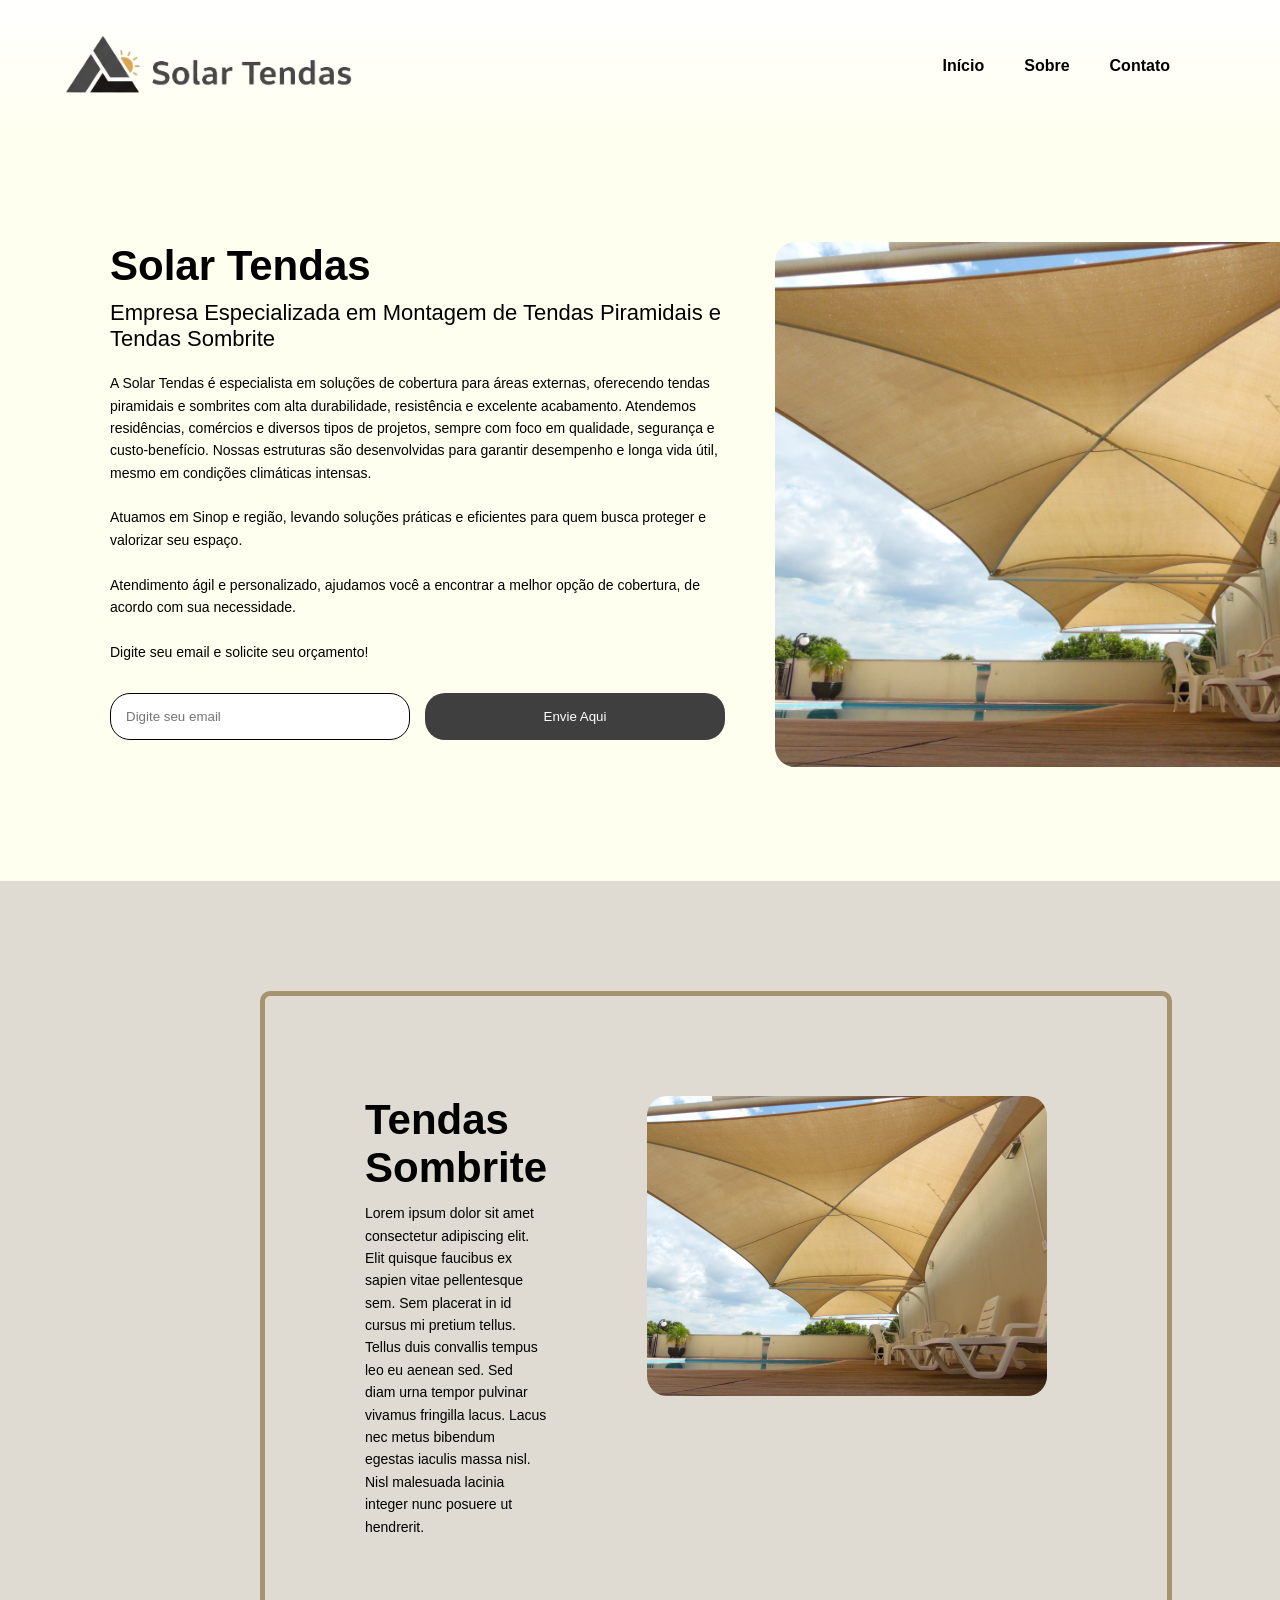
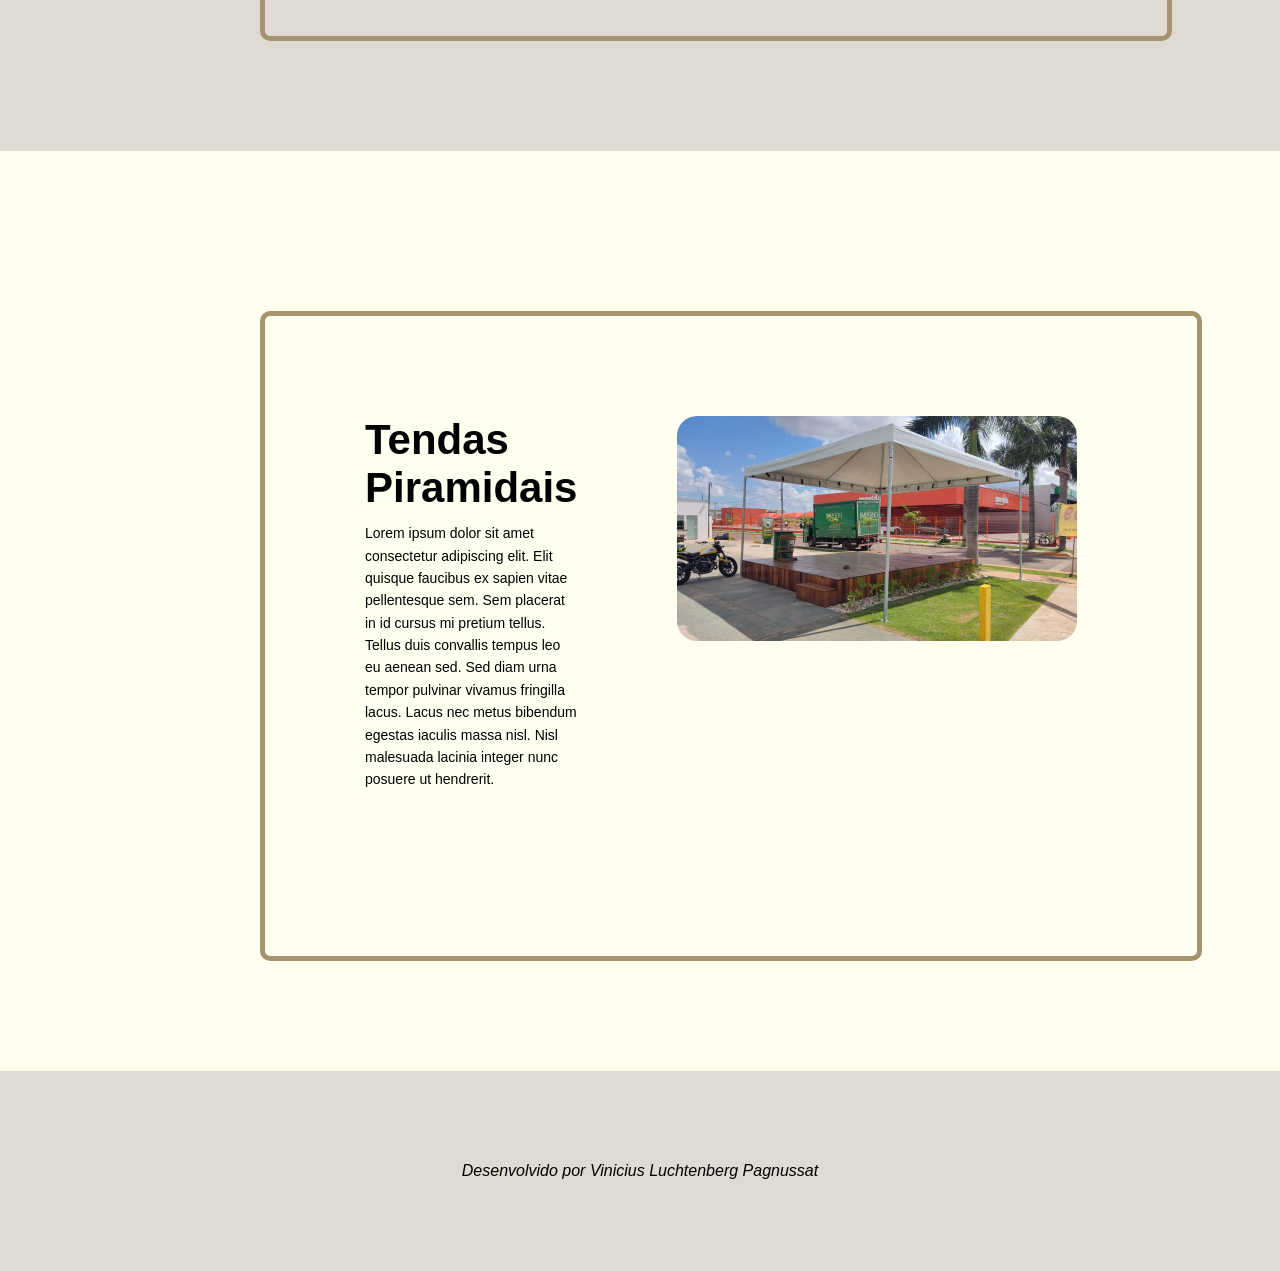
<file: index.html>
<!DOCTYPE html>
<html lang="pt-BR">

<head>
    <meta charset="UTF-8">
    <meta name="viewport" content="width=device-width, initial-scale=1.0">
    <title>Solar Tendas</title>
    <link rel="stylesheet" href="main.css">
    <link rel="shortcut icon" href="Imagem3.png" type="image/png">
</head>

<body>

    <header>
        <div class="logotipo">
            <img src="Logotipo.png" width="360" alt="logo">
        </div>
        <nav>
            <ul>    
                <li><a href="#sessao-principal">Início</a></li>
                <li><a href="#sessao-produtos">Sobre</a></li>
                <li><a href="#sessao-produtos2">Contato</a></li>
            </ul>
        </nav>
    </header>

    <section class="container" id="sessao-principal">
        <div class="texto">
            <h2>Solar Tendas</h2>
            <h3>Empresa Especializada em Montagem de Tendas Piramidais e Tendas Sombrite</h3>
            <p>A Solar Tendas é especialista em soluções de cobertura para áreas externas, oferecendo tendas piramidais e sombrites com alta durabilidade, resistência e excelente acabamento.
            Atendemos residências, comércios e diversos tipos de projetos, sempre com foco em qualidade, segurança e custo-benefício. Nossas estruturas são desenvolvidas para garantir desempenho e longa vida útil, mesmo em condições climáticas intensas.
                <br><br>
                    Atuamos em Sinop e região, levando soluções práticas e eficientes para quem busca proteger e valorizar seu espaço.

                <br><br>
                    Atendimento ágil e personalizado, ajudamos você a encontrar a melhor opção de cobertura, de acordo com sua necessidade.
                <br><br>
                    Digite seu email e solicite seu orçamento!</p>
        <div class="botoes">
            <input type="email" placeholder="Digite seu email" id="valueemail">
            <input type="submit" value="Envie Aqui" id="btnenviar"> 
        </div>
    </div>

    <div class="imagem">
        <img src="produto.jpg" width="100" alt="imagembaixo">
    </div>
    </section>

    <section class="container" id="sessao-produtos">
        <div class="block"> 
            <div class="textblock">
                <h2 id="text2">Tendas Sombrite</h2>
                <p class="paragraphblock">Lorem ipsum dolor sit amet consectetur adipiscing elit. Elit quisque faucibus ex sapien vitae pellentesque sem. Sem placerat in id cursus mi pretium tellus. Tellus duis convallis tempus leo eu aenean sed. Sed diam urna tempor pulvinar vivamus fringilla lacus. Lacus nec metus bibendum egestas iaculis massa nisl. Nisl malesuada lacinia integer nunc posuere ut hendrerit.</p>
            </div>
            <div class="imagemblock">
                <img src="produto.jpg" alt="foto tenda">
            </div>
        </div>
    </section>

    <section class="container" id="sessao-produtos2">
        <div class="block">
            <div class="textblock">
                <h2>Tendas Piramidais</h2>
                <p class="paragraphblock">Lorem ipsum dolor sit amet consectetur adipiscing elit. Elit quisque faucibus ex sapien vitae pellentesque sem. Sem placerat in id cursus mi pretium tellus. Tellus duis convallis tempus leo eu aenean sed. Sed diam urna tempor pulvinar vivamus fringilla lacus. Lacus nec metus bibendum egestas iaculis massa nisl. Nisl malesuada lacinia integer nunc posuere ut hendrerit.</p>
            </div>
            <div class="imagemblock">
                <img src="produto2.jpg" alt="foto tenda">
            </div>
        </div>
    </section>

    <footer>
        <span>Desenvolvido por Vinicius Luchtenberg Pagnussat</span>
    </footer>

    <script src="script.js"></script>
</body>

</html>
</file>
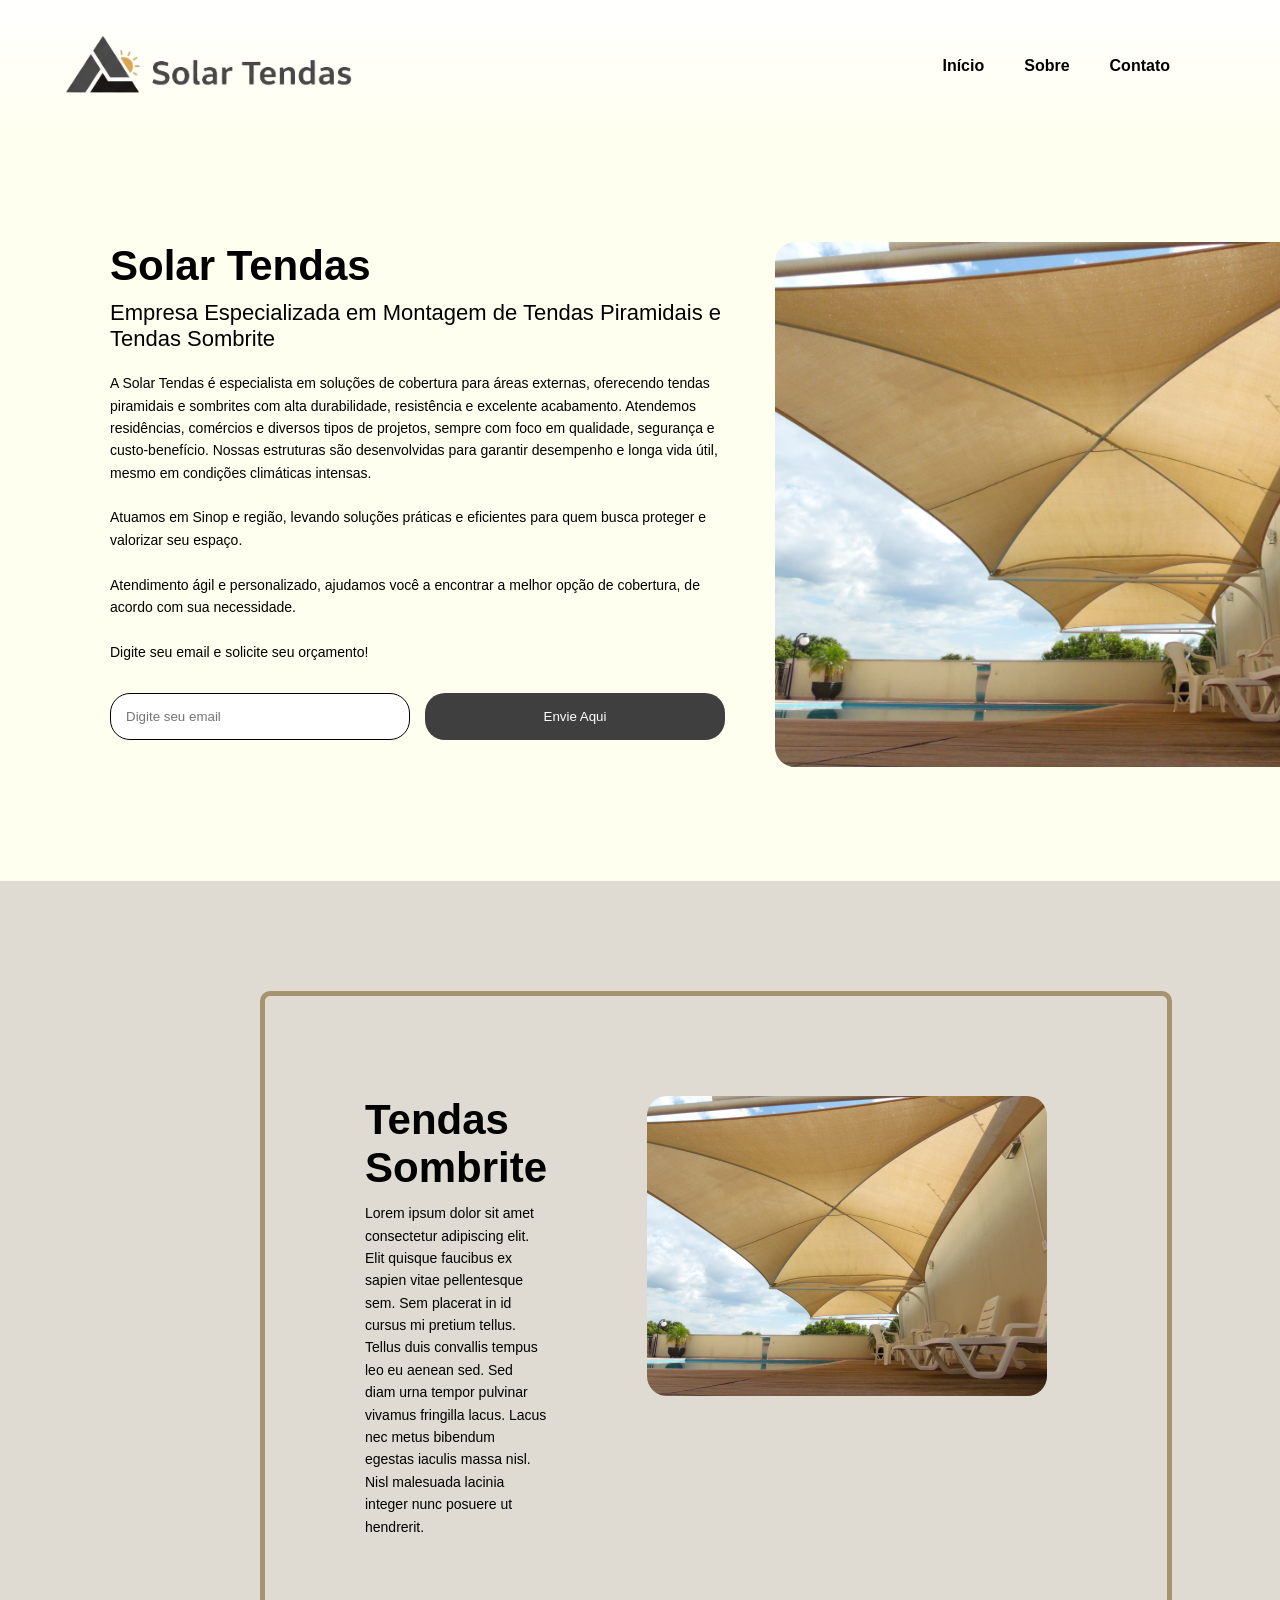
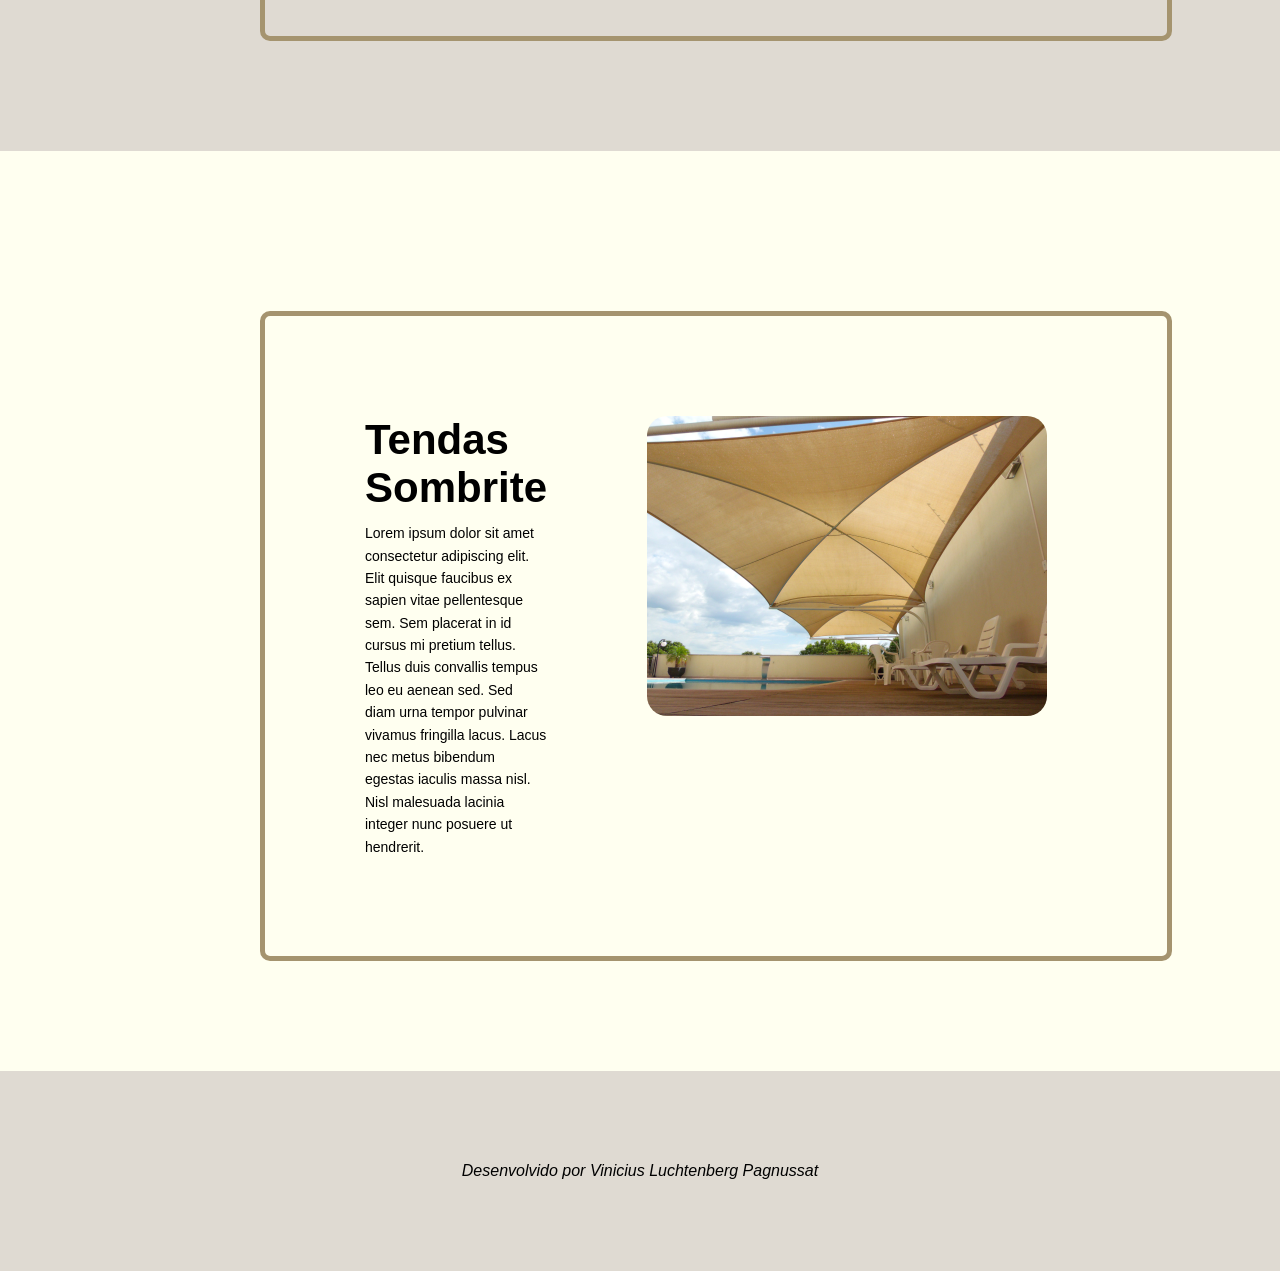
<file: Trabalho.html>
<!DOCTYPE html>
<html lang="pt-BR">

<head>
    <meta charset="UTF-8">
    <meta name="viewport" content="width=device-width, initial-scale=1.0">
    <title>Solar Tendas</title>
    <link rel="stylesheet" href="main.css">
    <link rel="shortcut icon" href="Imagem3.png" type="image/png">
</head>

<body>

    <header>
        <div class="logotipo">
            <img src="Logotipo.png" width="360" alt="logo">
        </div>
        <nav>
            <ul>    
                <li><a href="#sessao-principal">Início</a></li>
                <li><a href="#sessao-produtos">Sobre</a></li>
                <li><a href="#sessao-produtos2">Contato</a></li>
            </ul>
        </nav>
    </header>

    <Section class="container" id="sessao-principal">
        <div class="texto">
            <h2>Solar Tendas</h2>
            <h3>Empresa Especializada em Montagem de Tendas Piramidais e Tendas Sombrite</h3>
            <p>A Solar Tendas é especialista em soluções de cobertura para áreas externas, oferecendo tendas piramidais e sombrites com alta durabilidade, resistência e excelente acabamento.
            Atendemos residências, comércios e diversos tipos de projetos, sempre com foco em qualidade, segurança e custo-benefício. Nossas estruturas são desenvolvidas para garantir desempenho e longa vida útil, mesmo em condições climáticas intensas.
                <br><br>
                    Atuamos em Sinop e região, levando soluções práticas e eficientes para quem busca proteger e valorizar seu espaço.

                <br><br>
                    Atendimento ágil e personalizado, ajudamos você a encontrar a melhor opção de cobertura, de acordo com sua necessidade.
                <br><br>
                    Digite seu email e solicite seu orçamento!</p>
        <div class="botoes">
            <input type="email" placeholder="Digite seu email">
            <input type="submit" value="Envie Aqui" id="btnenviar"> 
        </div>
    </div>

    <div class="imagem">
        <img src="produto.jpg" width="100" alt="imagembaixo">
    </div>
    </Section>

    <section class="container" id="sessao-produtos">
        <div class="block">
            <div class="textblock">
                <h2 id="text2">Tendas Sombrite</h2>
                <p class="paragraphblock">Lorem ipsum dolor sit amet consectetur adipiscing elit. Elit quisque faucibus ex sapien vitae pellentesque sem. Sem placerat in id cursus mi pretium tellus. Tellus duis convallis tempus leo eu aenean sed. Sed diam urna tempor pulvinar vivamus fringilla lacus. Lacus nec metus bibendum egestas iaculis massa nisl. Nisl malesuada lacinia integer nunc posuere ut hendrerit.</p>
            </div>
            <div class="imagemblock">
                <img src="produto.jpg" alt="foto tenda">
            </div>
        </div>
    </section>

    <section class="container" id="sessao-produtos2">
        <div class="block">
            <div class="textblock">
                <h2>Tendas Sombrite</h2>
                <p class="paragraphblock">Lorem ipsum dolor sit amet consectetur adipiscing elit. Elit quisque faucibus ex sapien vitae pellentesque sem. Sem placerat in id cursus mi pretium tellus. Tellus duis convallis tempus leo eu aenean sed. Sed diam urna tempor pulvinar vivamus fringilla lacus. Lacus nec metus bibendum egestas iaculis massa nisl. Nisl malesuada lacinia integer nunc posuere ut hendrerit.</p>
            </div>
            <div class="imagemblock">
                <img src="produto.jpg" alt="foto tenda">
            </div>
        </div>
    </section>

    <footer>
        <span>Desenvolvido por Vinicius Luchtenberg Pagnussat</span>
    </footer>

</body>

</html>
</file>
<file: main.css>
/* Reset básico */
* {
    margin: 0;
    padding: 0;
    box-sizing: border-box;
    scroll-behavior: smooth;
}

#favicom{
    width: 100px;
}

/* Corpo */
body {
    background-color: ivory;
}

/* Header cabeçalho*/
header {
    background: #FFF;
    background: linear-gradient(180deg, rgba(255, 255, 255, 1) 0%, ivory 100%);
    display: flex;
    justify-content: space-between;
    align-items: center;
    padding: 30px 60px;
    position: sticky;
    top: 0px;
    z-index: 1000;
}

/* Logo da empresa */
.logotipo img {
    width: 300px;
}

/* Menu opções do topo direito */
nav ul {
    font-family: 'Segoe UI', Tahoma, Geneva, Verdana, sans-serif;
    font-weight: bold;
    display: flex;
    list-style: none;
    gap: 40px;
    margin-right: 50px;
}

nav li {
    cursor: pointer;
    transition: 0.3s;
}

a {
    color: #000000;
    text-decoration: none;
}

a:hover {
    color: rgb(255, 166, 0);
}

.container{
    margin-top: 50px;
    display: flex;
    justify-content: space-between;
    padding: 60px;
    gap: 40px;
    flex-direction: row;
}

.texto {
    margin-left: 50px;
    font-family: 'Segoe UI', Tahoma, Geneva, Verdana, sans-serif;
    max-width: 700px;
    align-items: center;
}

.block {
    display: flex;
    margin-top: 50px;
    margin-left: 200px;
    margin-right: 200px;
    margin-bottom: 50px;
    justify-content: space-between;
    gap: 100px;
    padding: 100px;
    height: 650px;
    width: auto;
    align-items: top;
    border: 5px solid rgb(165, 148, 111);
    border-radius: 10px;
}

h2 {
    font-size: 42px;
    margin-bottom: 10px;
}

h3 {
    font-size: 22px;
    font-weight: normal;
    margin-bottom: 20px;
    color: #000000;
}

p {
    font-size: 14px;
    line-height: 1.6;
    margin-bottom: 20px;
}

/* Input + botão */
input {
    padding: 15px;
    border: 1px solid black;
    border-radius: 20px;
    width: 300px;
    height: auto;
    margin-top: 10px;

}

.botoes{
    margin-top: 20px;
    display: flex;
    gap: 5px;
}

.botoes input{
    display: inline-block;
    margin-right: 10px;
}

#btnenviar {
    text-align: center;
    padding: 10px;
    border: 1px;
    background-color: #3f3f3f;
    color: #fff;
    cursor: pointer;
    transition: 0.3s;
    border-radius: 20px;
}

#btnenviar:hover {
    background-color: rgb(255, 145, 0);
}

/* Imagem */    
.imagem img {
    width: 700px;
    border: none;
    border-radius: 20px;
    margin-right: 100px;
    align-items: center;
}

.imagemblock img {
    width: 400px;
    border: none;
    border-radius: 20px;
    margin-right: 20px;
    align-items: center;
}

#text2 {
    font-family: 'Segoe UI', Tahoma, Geneva, Verdana, sans-serif;
    margin-bottom: 10px;
}

#sessao-produtos{
    background-color: rgb(223, 218, 210);
    display: flex;
}

.textblock {
    display: flex;
    flex-direction: column;
    font-family: 'Segoe UI', Tahoma, Geneva, Verdana, sans-serif;
}

.paragraphblock {
    font-family: 'Segoe UI', Tahoma, Geneva, Verdana, sans-serif;
    max-width: 600px;
    align-items: center;   
}
footer {
    background-color: rgb(223, 218, 210);
    height: 200px;
    display: flex;
    justify-content: center;
    align-items: center;
}
span {
    font-family: 'Trebuchet MS', 'Lucida Sans Unicode', 'Lucida Grande', 'Lucida Sans', Arial, sans-serif;
    font-style: italic;
}

@media (max-width:780px){ /* Lembrar de estudar para arrumar o tamanho do parágrafo */
    .container{
        flex-direction: column;
    }
    .block{
        flex-direction: column;
    }
    .imagem{
        max-width: fit-content;
    }
    .imagemblock{
        max-width: fit-content;
    }
    .paragraphblock{
        max-width: 250px;
        max-height: 250px;
    }
}
</file>
